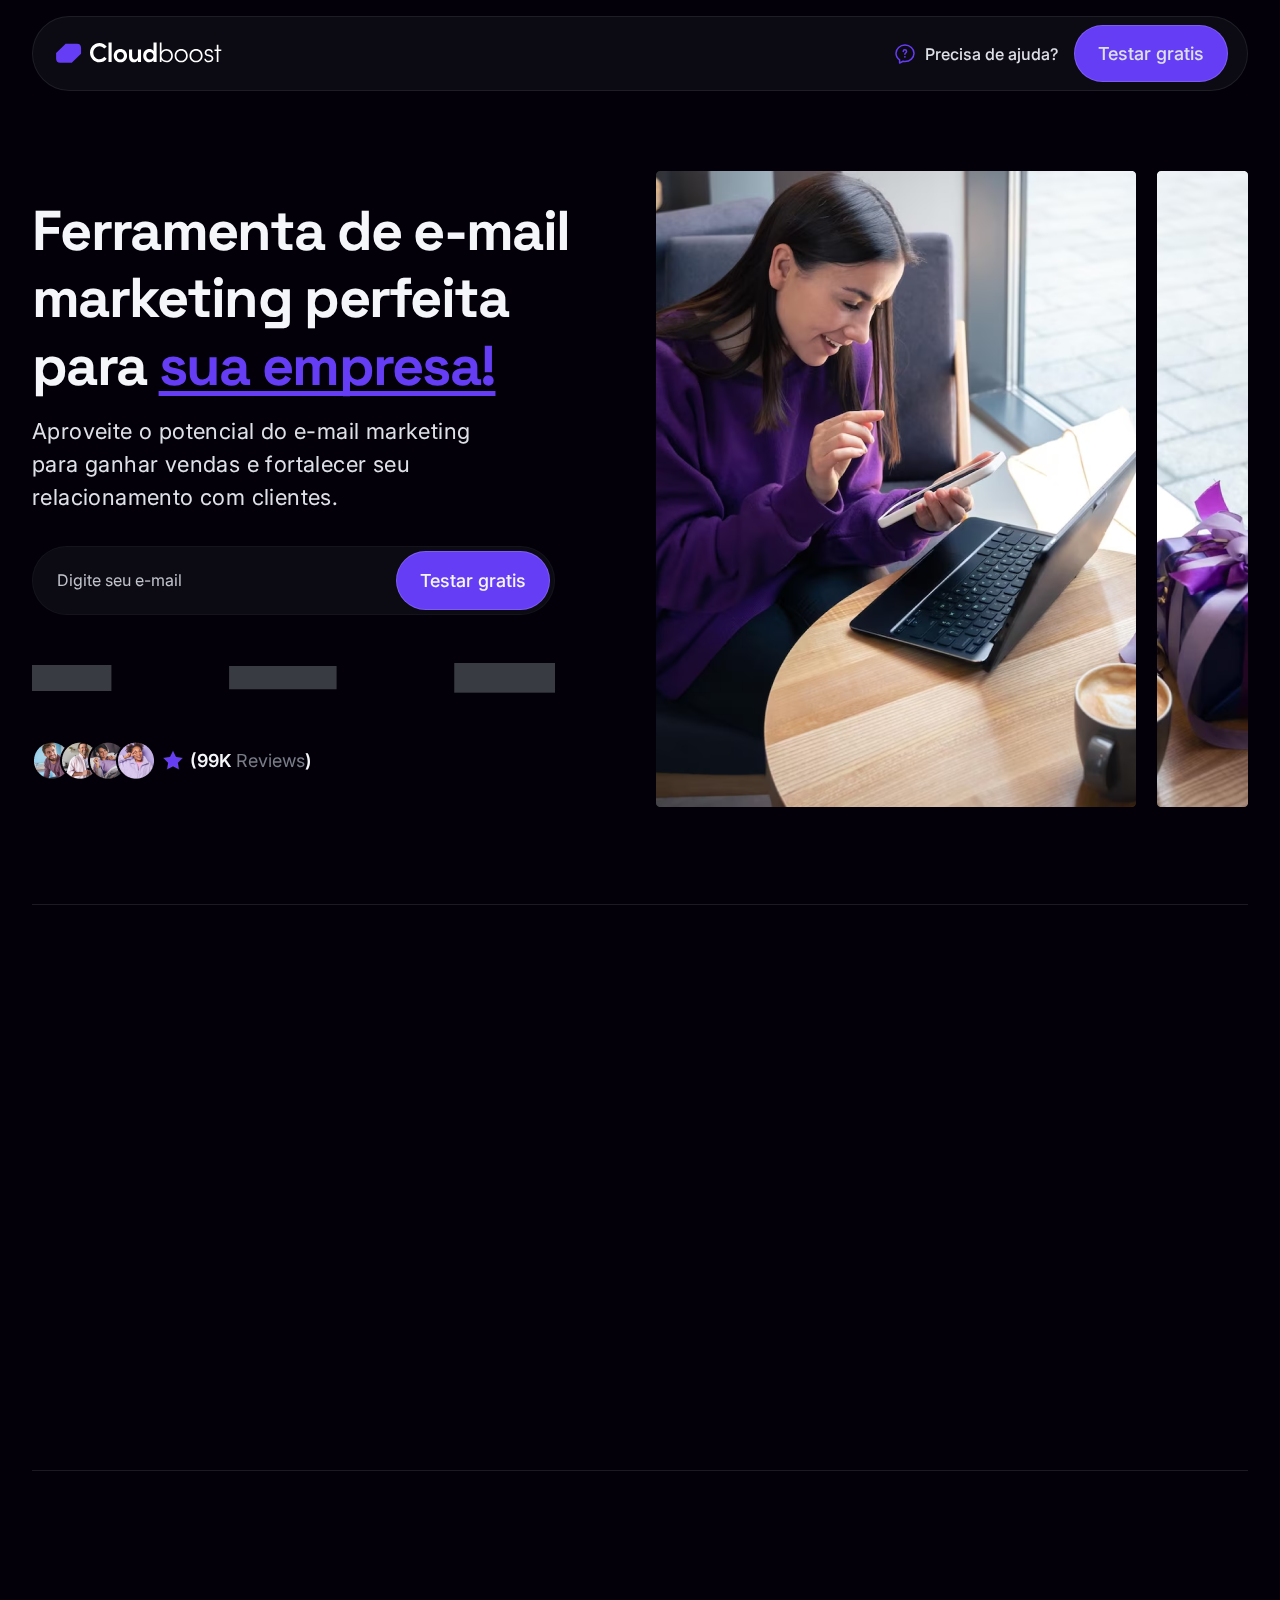
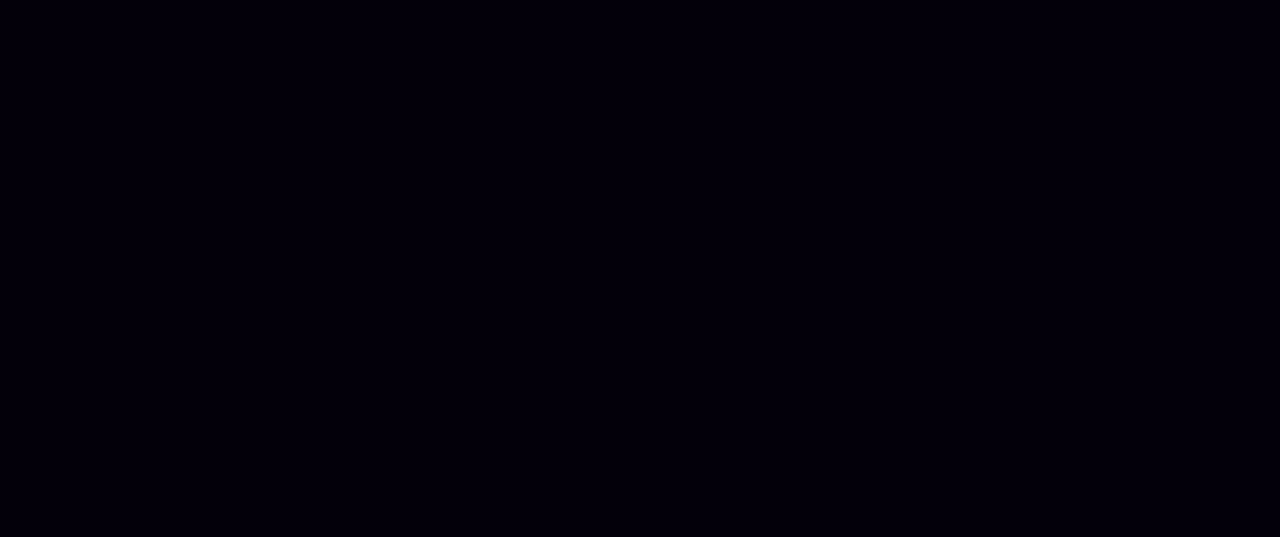
<file: Codeboost/Cloudboost/index.html>
<!DOCTYPE html>
<html lang="pt-br">
<head>
    <link rel="preconnect" href="https://fonts.googleapis.com">
    <link rel="preconnect" href="https://fonts.gstatic.com" crossorigin>
    <link href="https://fonts.googleapis.com/css2?family=Space+Grotesk:wght@300..700&display=swap" rel="stylesheet">
    <link rel="preconnect" href="https://fonts.googleapis.com">
    <link rel="preconnect" href="https://fonts.gstatic.com" crossorigin>
    <link href="https://fonts.googleapis.com/css2?family=Inter:ital,opsz,wght@0,14..32,100..900;1,14..32,100..900&display=swap" rel="stylesheet">
    <meta charset="UTF-8">
    <meta name="viewport" content="width=device-width, initial-scale=1.0">
    <title>Cloudboost</title>
    <link rel="stylesheet" href="css/main.min.css">
    <link href="https://unpkg.com/aos@2.3.1/dist/aos.css" rel="stylesheet">
</head>
<body>
    <header data-aos="fade-down" data-aos-duration="300">
        <div class="container">
            <a href="./" id="logo">
                <img src="img/logo.svg" alt="Ir para a página inicial">
            </a>
            <div class="right">
                <div class="help">
                    <a href="#">
                        <img src="img/icon-help.svg" alt="ícone de ajuda">
                    </a>
                    <a href="#">
                    <p>Precisa de ajuda?</p>
                    </a>
                </div>
                <button class="testar">
                    <a href="#" >
                        Testar gratis
                    </a>
                </button>
            </div>
            <button id="bt-menu" onclick="abrirMenu()">
                <img src="img/menu-icon.svg" alt="abrir menu">
            </button>
        </div>
    </header>

    <menu>
        <div class="container">
            <img src="img/menu-icon.svg" alt="fechar menu" id="bt-Fmenu" onclick="fecharMenu()">
            <ul>
                <li class="li">
                    <a href="#">Precisa de ajuda?</a>
                </li>
                <li class="li">
                    <a href="#">Testar gratis</a>
                </li>
            </ul>
        </div>
    </menu>

    <section class="hero">
        <div class="container">
            <div class="left" data-aos="fade-right">
                <div class="text">
                    <h1>
                        Ferramenta de e-mail marketing perfeita para <span>sua empresa!</span>
                    </h1>
                    <p>Aproveite o potencial do e-mail marketing para ganhar vendas e fortalecer seu relacionamento com clientes.</p>
                </div>
                <form action="#" method="post" name="form-email">
                    <input type="email" placeholder="Digite seu e-mail" maxlength="34">
                    <button type="submit">
                        Testar gratis
                    </button>
                </form>
                <ul>
                    <li>
                        <a href="#">
                            <img src="img/icon-google.svg" alt="ir para o google do cloudboost">
                        </a>
                    </li>
                    <li>
                        <a href="#">
                            <img src="img/icon-facebook.svg" alt="ir para o facebook do cloudboost">
                        </a>
                    </li>
                    <li>
                        <a href="#">
                            <img src="img/icon-instagram.svg" alt="ir para o instagram do cloudboost">
                        </a>
                    </li>
                </ul>
                <div class="users">
                    <img src="img/user.png" alt="ícones de usuários">
                    <img src="img/icon-star.svg" alt="ícone de estrela">
                    <p>
                        (99K <span>Reviews</span>)
                    </p>
                </div> 
            </div>
            <div class="hero-img" data-aos="fade-left">
                <img src="img/main-img.png" alt="mulher usando os produtos da cloudboost no celular" id="ilus-hero">
                <img src="img/main-img-mobile.png" alt="mulher usando os produtos da cloudboost no celular" id="ilus-mob">
            </div>
        </div>
    </section>
    <hr>
    <section class="recursos">
        <div class="container">
            <div class="text" data-aos="flip-up">
                <h3>
                    Conheça os recursos da ferramenta de e-mail marketing CloudBoost
                </h3>
                <p>
                    Mais de 5.000 empresas que utilizam ✌️
                </p>
            </div>
            <div class="cardbox">
                <div class="card" data-aos="flip-left" data-aos-duration="500">
                    <div class="img">
                        <img src="img/icon-1.svg" alt="">
                    </div>
                    <h6>
                        Alcance mais
                    </h6>
                    <p>
                        Aumente o tráfego do seu site e suas vendas utilizando o e-mail marketing.
                    </p>
                </div>
                <div class="card" data-aos="flip-left" data-aos-duration="1000">
                    <div class="img">
                        <img src="img/icon-2.svg" alt="">
                    </div>
                    <h6>
                        Gaste menos
                    </h6>
                    <p>
                        Com a ferramenta você faz envios em massa, gastando menos de R$ 0,01 por mensagem!.
                    </p>
                </div>
                <div class="card" data-aos="flip-left"  data-aos-duration="1500">
                    <div class="img">
                        <img src="img/icon-3.svg" alt="">
                    </div>
                    <h6>
                        Autonomia e resultado
                    </h6>
                    <p>
                        Crie listas de contatos, campanhas e ainda analise o resultado de cada envio.
                    </p>
                </div>
                <div class="card" data-aos="flip-left" data-aos-duration="2000">
                    <div class="img">
                        <img src="img/icon-escudo.png" alt="">
                    </div>
                    <h6>
                        Templates Boost
                    </h6>
                    <p>
                        Modelos prontos para cada tipo de e-mail: newsletter, lançamento, campanha de vendas e outros.
                    </p>
                </div>
            </div>
        </div>
    </section>
    <hr>
    <section class="foot">
        <div class="container" data-aos="zoom-in">
            <h1>
                Alavanque com a Ferramenta de E-mail Marketing Perfeita!
            </h1>
            <p>
                Aumente as conversões, nutra relacionamentos e alcance o sucesso. Experimente agora mesmo!
            </p>
            <button>
                Testar grátis
            </button>
        </div>
    </section>
    <script src="https://unpkg.com/aos@2.3.1/dist/aos.js"></script>
    <script>
        // Função para inicializar ou desativar o AOS com base no tamanho da tela
        function toggleAOS() {
            if (window.innerWidth <= 768) {
                // Desativa o AOS para telas pequenas
                AOS.init({ disable: true });
            } else {
                // Inicializa o AOS normalmente para telas maiores
                AOS.init({ duration: 1000 });
            }
        }

        // Chama a função ao carregar a página
        document.addEventListener('DOMContentLoaded', () => {
        toggleAOS(); // Executa a lógica no carregamento da página
        });

        // Atualiza o comportamento ao redimensionar a janela
        window.addEventListener('resize', toggleAOS);
    </script>
    <script src="script/menu.js"></script>
</body>
</html>
</file>
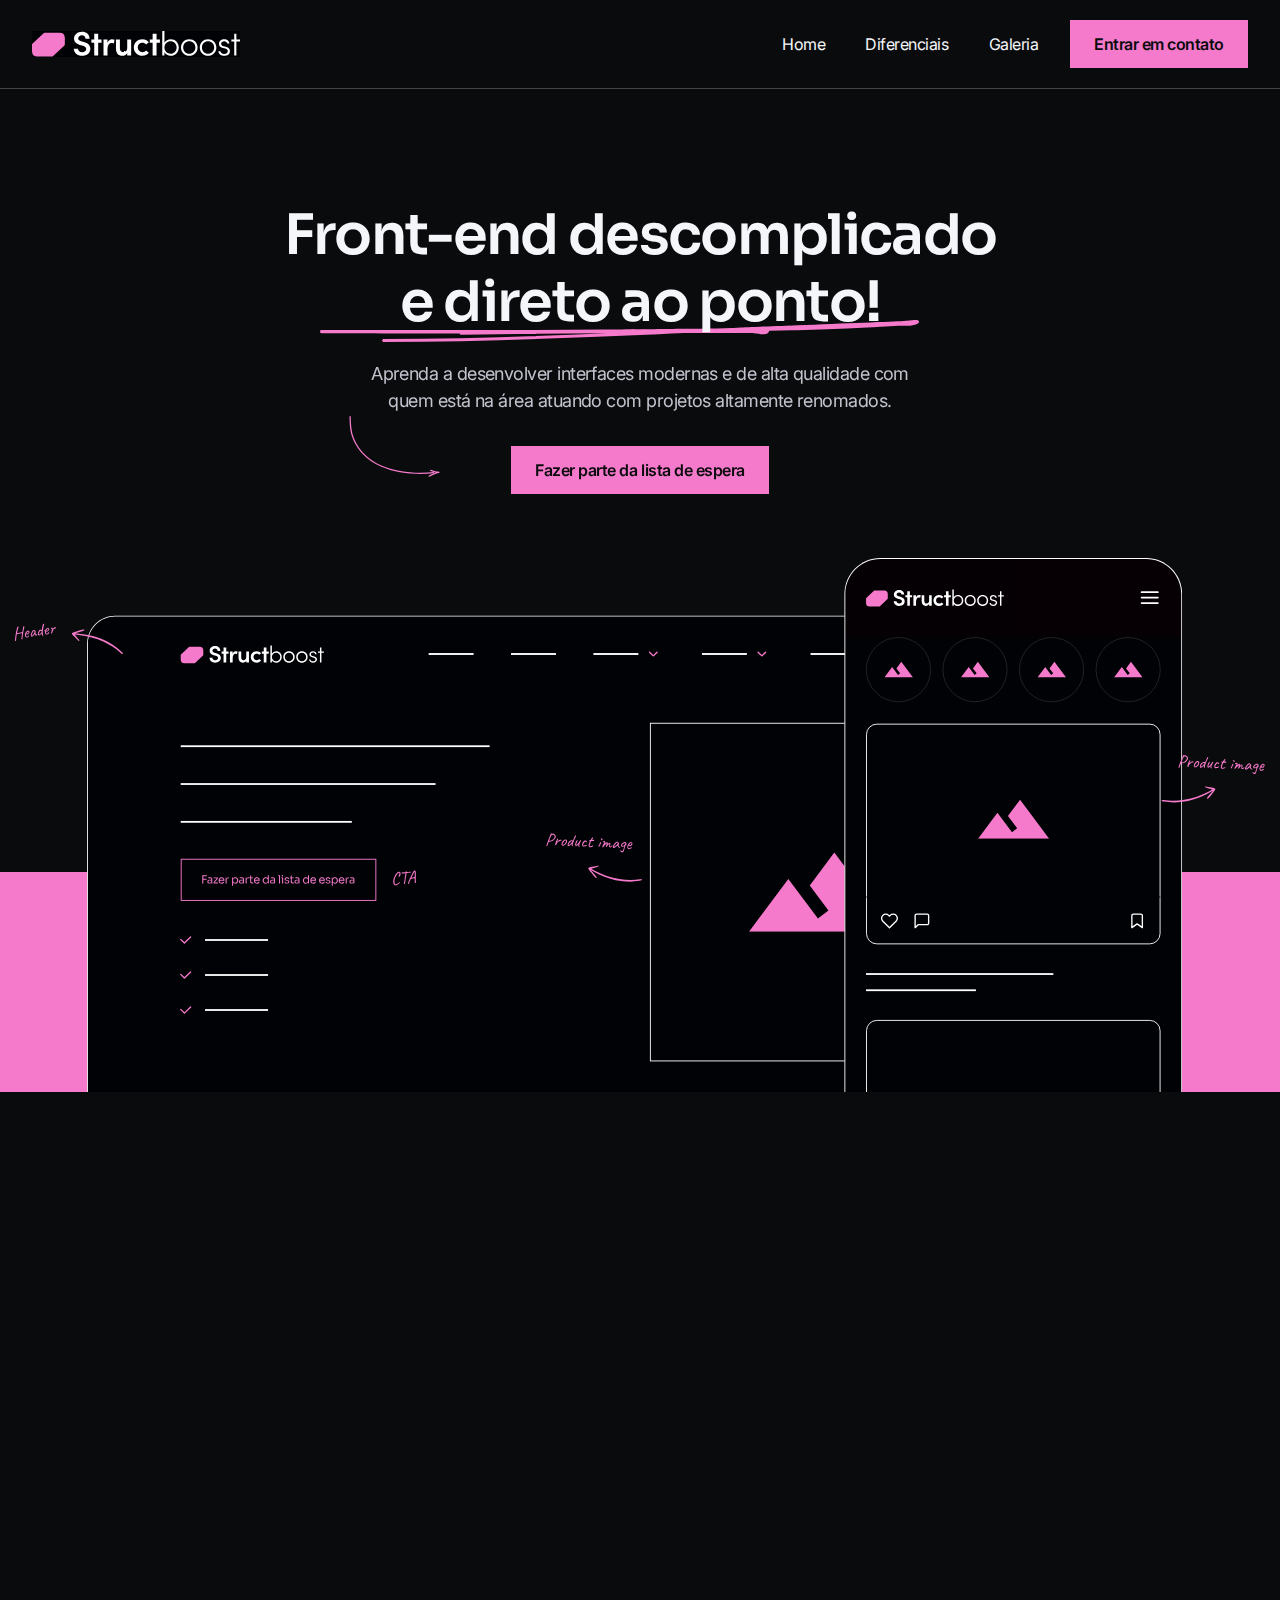
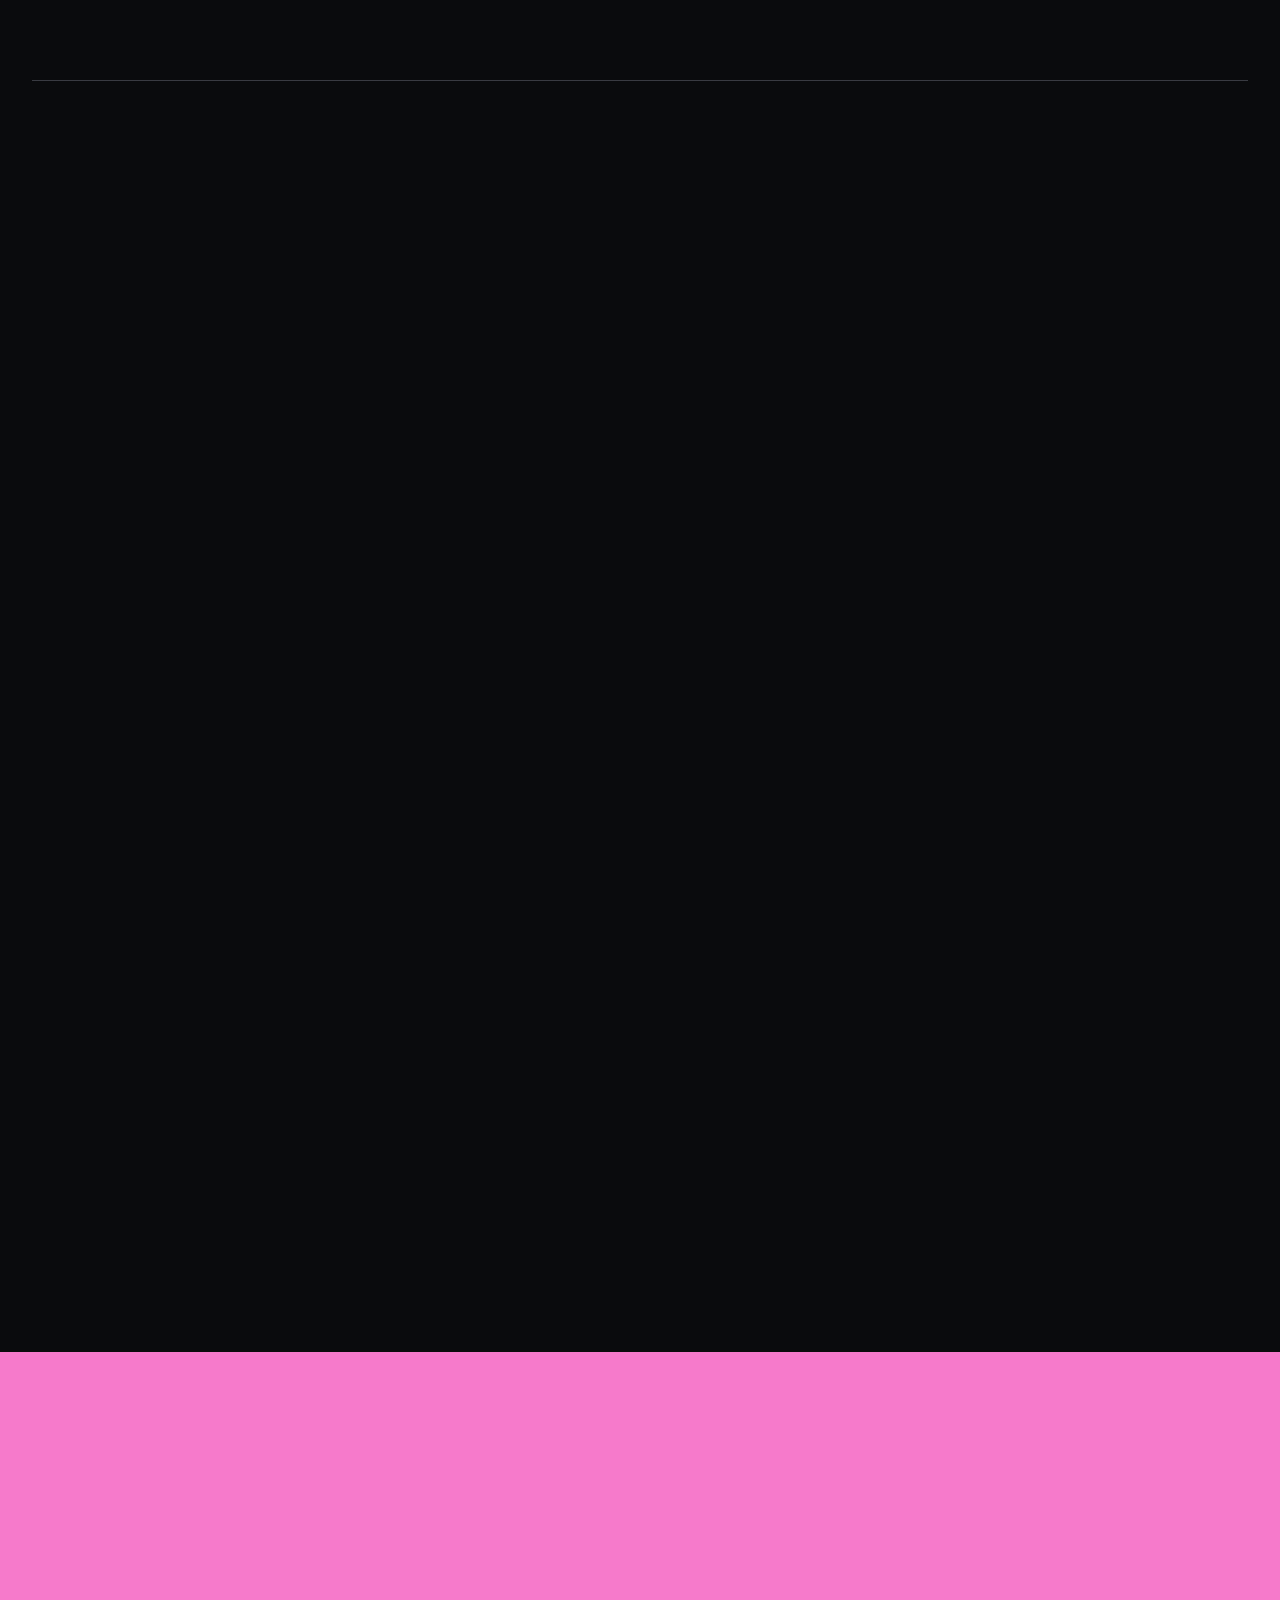
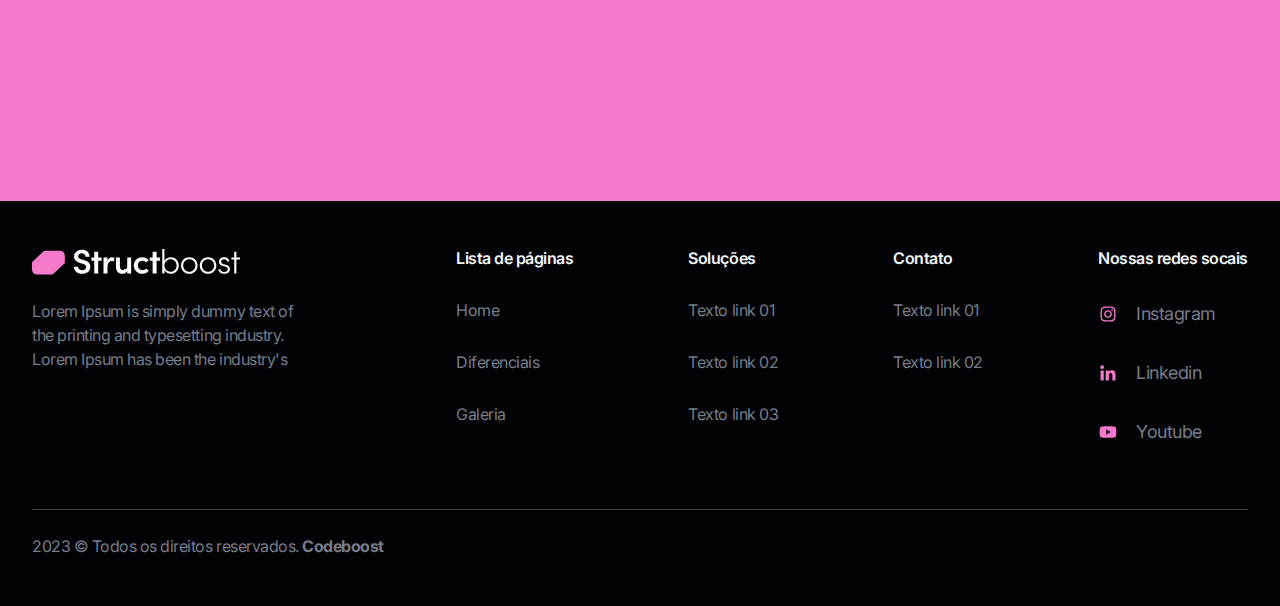
<file: Codeboost/Structboost/index.html>
<!DOCTYPE html>
<html lang="pt-br">
<head>
    <link rel="preconnect" href="https://fonts.googleapis.com">
    <link rel="preconnect" href="https://fonts.gstatic.com" crossorigin>
    <link href="https://fonts.googleapis.com/css2?family=Inter:ital,opsz,wght@0,14..32,100..900;1,14..32,100..900&family=Sora:wght@100..800&display=swap" rel="stylesheet">
    <meta charset="UTF-8">
    <meta name="viewport" content="width=device-width, initial-scale=1.0">
    <link href="https://unpkg.com/aos@2.3.1/dist/aos.css" rel="stylesheet">

    <link rel="stylesheet" href="css/grid.css">
    <link rel="stylesheet" href="css/main.css">
    <link rel="stylesheet" href="css/componentes.css">
    <link rel="stylesheet" href="css/typograph.css">
    <link rel="stylesheet" href="css/variables.css">
    <link rel="stylesheet" href="css/reset.css">
    <link rel="stylesheet" href="css/mquery.css">
    <title>Structboost</title>
</head>
<body>
    <header>
        <div class="container">
            <a href="./">
                <img src="img/logo.svg" alt="logo da Structboost">
            </a>
            <nav>
                <ul>
                    <li><a href="#">Home</a></li>
                    <li><a href="#">Diferenciais</a></li>
                    <li><a href="#">Galeria</a></li>
                </ul>
                <button class="btn-primary">
                    Entrar em contato
                </button>
            </nav>
            <div class="menu-bt" onclick="menuSwitch()">
                <img src="img/menu.svg" alt="simbolo de menu">
            </div>
        </div>
    </header>
    <menu>
        <a href="#">Home</a>
        <a href="#">Diferenciais</a>
        <a href="#">Galeria</a>
        <button>
            Entrar em contato
        </button>
    </menu>
    <section class="s-hero">
        <div class="container">
            <div class="text" data-aos="fade-right">
                <h1>
                    Front-end descomplicado e direto ao ponto!
                </h1>
                <p>
                    Aprenda a desenvolver interfaces modernas e de alta qualidade com quem está na área atuando com projetos altamente renomados.
                </p>
                <img src="img/arrow.svg" class="arrow" alt="">
                <button class="btn-primary" style="position: relative;">
                    Fazer parte da lista de espera
                </button>
                
            </div>
        </div>
        <img src="img/ilustra-hero.svg" class="ilushero" alt="ilustração projeto codeboost" data-aos="fade-up"  data-aos-delay="300">
        <img src="img/ilust-mobile.svg" alt="ilustração projeto codeboost" class="ilusmob">
    </section>
    <section class="rd">
        <div class="container">
            <h3 data-aos="fade-right">
                Transformando Ideias em Realidade Digital!
            </h3>

            <ul>
                <li>
                    <div class="item-digital" data-aos="fade-right">
                        <div class="icon">
                            <img src="img/impacto.svg" alt="">
                        </div>
                        <div class="info">
                            <h6>
                                Impacto Visual Imbatível
                            </h6>
                            <p>
                                Domine a arte de criar interfaces  envolventes que conquistam corações e mentes dos usuários.
                            </p>
                        </div>
                    </div>
                </li>
                <li>
                    <div class="item-digital" data-aos="fade-up">
                        <div class="icon">
                            <img src="img/nav.svg" alt="">
                        </div>
                        <div class="info">
                            <h6>
                                Navegabilidade sem Limites
                            </h6>
                            <p>
                                Construa a base sólida para uma <br>experiência de usuário fluida e intuitiva, garantindo a satisfação do público.
                            </p>
                        </div>
                    </div>
                </li>
                <li>
                    <div class="item-digital" data-aos="fade-left">
                        <div class="icon">
                            <img src="img/performance.svg" alt="" style="align-self: flex-end;">
                        </div>
                        <div class="info">
                            <h6>
                                Performance Acelerada
                            </h6>
                            <p>
                                O Front End é a chave para otimizar o desempenho do seu site, cativando <br> visitantes com velocidade e eficiência.
                            </p>
                        </div>
                    </div>
                </li>
            </ul>
        </div>
    </section>
    <section class="arte">
        <div class="container">
            <div class="title-text">
                <div class="left" data-aos="fade-right">
                    <h3>
                        Domine a Arte da Front-end
                    </h3>
                    <p>
                        Prepare-se para criar interfaces incríveis e funcionais para a web com este curso completo de front-end.
                    </p>
                </div>
                <p data-aos="fade-left">
                    Junte-se a nós neste curso de front-end e embarque em uma jornada emocionante para se tornar um desenvolvedor web altamente qualificado.
                </p>
            </div>
            <div class="grid">
                <div class="card-post" data-aos="flip-right">
                    <p class="tag">
                        Fundamentos
                    </p>
                    <div class="img">
                        <img src="img/mountain.svg" alt="">
                    </div>
                    <h6>
                        HTML5 e Semântica
                    </h6>
                    <p>
                        Aprenda a usar a mais recente versão do HTML e crie páginas web bem estruturadas e otimizadas para os mecanismos de busca.
                    </p>
                </div>
                <div class="card-post" data-aos="flip-left">
                    <p class="tag">
                        Estilizando
                    </p>
                    <div class="img">
                        <img src="img/mountain.svg" alt="">
                    </div>
                    <h6>
                        CSS3 e Estilização Avançada
                    </h6>
                    <p>
                        Explore os recursos avançados do CSS3 para criar layouts responsivos, animações incríveis e designs atrativos.
                    </p>
                </div>
                <div class="card-post" data-aos="flip-right">
                    <p class="tag">
                        Potencializando
                    </p>
                    <div class="img">
                        <img src="img/mountain.svg" alt="">
                    </div>
                    <h6>
                        Javascript Moderno
                    </h6>
                    <p>
                        Aprenda a programar com Javascript moderno e torne suas páginas interativas e dinâmicas, proporcionando uma experiência única .
                    </p>
                </div>
                <div class="card-post" data-aos="flip-down">
                    <p class="tag">
                        Aplicações
                    </p>
                    <div class="img">
                        <img src="img/mountain.svg" alt="">
                    </div>
                    <h6>
                        Frameworks Front-end
                    </h6>
                    <p>
                        Descubra como utilizar frameworks populares como React, Angular e Vue.js para criar aplicações web completas e eficientes.
                    </p>
                </div>
                <div class="card-post" data-aos="flip-left">
                    <p class="tag">
                        Designs
                    </p>
                    <div class="img">
                        <img src="img/mountain.svg" alt="">
                    </div>
                    <h6>
                        Design Responsivo
                    </h6>
                    <p>
                        Aprenda a criar designs responsivos e mobile-first que se adaptam perfeitamente a diferentes tamanhos de tela.
                    </p>
                </div>
            </div>
        </div>      
    </section>
    <section class="cta">
        <div class="text" data-aos="zoom-in">
            <h2>
                Front-end descomplicado e direto ao ponto!
            </h2>
            <p>
                Aprenda a desenvolver interfaces modernas e de alta qualidade com quem está na área atuando com projetos altamente renomados.
            </p>
            <button class="btn-primary white">
                Fazer parte da lista de espera
            </button>
        </div>
    </section>
    <footer>
        <div class="container">
            <main>
                <div class="left">
                    <a href="#">
                        <img src="img/logo.svg" alt="logo da Structboost">
                    </a>
                    <p>
                        Lorem Ipsum is simply dummy text of the printing and typesetting industry. Lorem Ipsum has been the industry's
                    </p>
                </div>
                <nav>
                    <div class="pag">
                        <p class="title">
                            Lista de páginas
                        </p>
                        <a href="#">Home</a>
                        <a href="#">Diferenciais</a>
                        <a href="#">Galeria</a>
                    </div>
                    <div class="sol">
                        <p class="title">
                            Soluções
                        </p>
                        <a href="#">Texto link 01</a>
                        <a href="#">Texto link 02</a>
                        <a href="#">Texto link 03</a>
                    </div>
                    <div class="con">
                        <p class="title">
                            Contato
                        </p>
                        <a href="#">
                            Texto link 01
                        </a>
                        <a href="#">Texto link 02</a>
                    </div>
                    <div class="redes">
                        <p class="title">
                            Nossas redes socais
                        </p>
                        <a href="#" class="social">
                            <img src="img/instagram.svg" alt="logo do instagram">
                            <p>
                                Instagram
                            </p>
                        </a>
                        <a href="#" class="social">
                            <img src="img/LinkedIn.svg" alt="logo do linkedin">
                            <p>
                                Linkedin
                            </p>
                        </a>
                        <a href="#" class="social">
                            <img src="img/youtube.svg" alt="logo do youtube">
                            <p>Youtube</p>
                        </a>
                    </div>
                </nav>
            </main>
            <p class="trade" style="margin-top: 2.4rem;">
                2023 © Todos os direitos reservados. <strong>Codeboost</strong>
            </p>
        </div>
    </footer>
    <script src="https://unpkg.com/aos@2.3.1/dist/aos.js"></script>
    <script src="script.js"></script>
    <script>
        AOS.init({
            duration: 1000,
            disable: window.innerWidth < 768 // Desabilita animações em telas menores que 768px
        });
    </script>
</body>
</html>
</file>
<file: Codeboost/Structboost/css/grid.css>
.container {
    width: 100%;
    max-width: 124.6rem;
    margin: 0 auto;
    padding: 0 1.5rem;
}
</file>
<file: Codeboost/Structboost/css/main.css>
header {
    display: flex;
    align-items: center;
    border-bottom: 1px solid #ffffff3d;
    padding: 2rem 0;
}
header .container {
    display: flex;
    justify-content: space-between;
    align-items: center;
}
header nav {
    display: flex;
    align-items: center;
    gap: 32px;
}
header nav > ul {
    display: flex;
    align-items: center;
    gap: 40px;
}
header nav > ul > li > a {
    color: var(--gray-100);
    font-size: 1.6rem;
    letter-spacing: -0.48px;
    transition: opacity 0.3 ease;
    flex-shrink: 1;
}
header nav > ul > li > a:hover {
    opacity: 0.5;
}
.menu-bt {
    display: none;
}
menu {
    display: none;
}
.s-hero {
    padding-top: 11.3rem;

    position: relative;
    width: 100%;
    display: flex;
    flex-direction: column;
    align-items: center;
}
.s-hero .text {
    position: relative;
    max-width: 71.9rem;
    text-align: center;
    margin: 0 auto;
    margin-bottom: 6.4rem;
}
.s-hero h1 {
    font-weight: 600;
    letter-spacing: -1.68px;
}
.s-hero h1::after {
    content: '';
    background: url('../img/line-title.svg') left center no-repeat;
    width: 100%;
    max-width: 599px;
    height: 22px;
    position: absolute;
    left: 3.9rem;
    top: 118px;
    z-index: -1;
    animation: drawLine 1s .3s ease-in forwards;
}
@keyframes drawLine {
    from {
        width: 0;
    }
    to {
        width: 100%;
    }
}
.s-hero .text p {
    max-width: 55.6rem;
    color: var(--gray-300);
    letter-spacing: -0.54px;
    margin: 2.4rem auto 3.2rem auto;
}
.s-hero .text .arrow {
    position: absolute;
    width: 117px;
    height: 60.818px;
    left: 55px;
    bottom: 17.18px;
    animation: pointing 2s ease-in infinite;
}
@keyframes pointing {
    0% {
        transform: translateX(0);
    }
    50% {
        transform: translateX(15px);
    }
    100% {
        transform: translateX(0);
    }
}
.s-hero .ilushero {
    max-width: 100%;
    padding: 0 1.5rem;
    overflow: hidden;
}
.ilusmob {
    display: none;
}
.s-hero::after {
    content: '';
    width: 100%;
    height: 220px;
    background-color: var(--pink-10);
    position: absolute;
    z-index: -1;
    bottom: 0px;
    left: 0;
}

section.rd {
    padding-top: 128px;
}
.rd h3 {
    max-width: 535px;
    margin: 0 auto;
    text-align: center;
    font-weight: 600;
    letter-spacing: -1.2px;
    margin-bottom: 6.4rem;
}
.rd ul {
    display: flex;
    justify-content: space-between;
    padding-bottom: 12.8rem;
    gap: 38px;
    border-bottom: 1px solid var(--gray-800);
}

section.arte {
    padding: 12.8rem 0;
}
.arte .title-text {
    display: flex;
    justify-content: space-between;
    align-items: center;
    gap: 30px;
    margin-bottom: 6.4rem;
}
.arte .left h3 {
    font-weight: 600;
    line-height: 120%;
    letter-spacing: -1.2px;
    margin-bottom: 1.6rem;
}
.arte .title-text p {
    color: var(--color-gray-600, #787C87);
    letter-spacing: -0.54px;
    max-width: 43rem;
}
.arte .grid {
    display: grid;
    grid-template-columns: repeat(3, 1fr);
    gap: 3.2rem;
    margin-top: 6.4rem;
}
.grid .card-post:first-child {
     grid-column: span 2;
}

section.cta {
    background-color: var(--pink-10);
    padding: 8.9rem 0;
}
.cta .text {
    margin: 0 auto;
    max-width: 68.7rem;
    text-align: center;
}
.cta .text h2 {
    max-width: 63.6rem;
    text-align: center;
    margin: 0 auto;
    font-weight: 600;
    letter-spacing: -1.44px;
    margin-bottom: 1.6rem;
}
.cta .text p {
    text-align: center;
    font-size: 22px;
    letter-spacing: -0.66px;
    margin: 0 auto;
    margin-bottom: 2.4rem;
}
.cta .text button {
    font-family: Sora;
    font-size: 18px;
    letter-spacing: -0.54px;
}

footer {
    padding: 4.8rem 0;
    background: linear-gradient(89deg, #000205 -10.97%, #000205 116.69%);
}
footer main {
    display: flex;
    justify-content: space-between;

    align-items: flex-start;
    padding-bottom: 6.4rem;
    border-bottom: 1px solid #ffffff3d;
}
footer main .left {
    width: 27.9rem;
    display: flex;
    flex-direction: column;
    align-items: flex-start;
    gap: 24px;
    margin-right: 50px;
}
footer .left p {
    color: var(--gray-600);
    font-size: 16px;
    letter-spacing: -0.48px;
}
footer nav {
    width: 79.2rem;
    display: flex;
    justify-content: space-between;
   
}
footer nav div {
    display: flex;
    flex-flow: column nowrap;
    gap: 3.2rem;
}
footer nav div p.title {
    font-size: 16px;
    font-weight: 600;
    line-height: 120%;
    letter-spacing: -0.48px;
}
footer nav div a, .trade {
    color: var(--gray-600);
    font-size: 1.6rem;
    letter-spacing: -0.48px;
    transition: color .3s ease;
}
footer nav div a:hover {
    color: var(--gray-100);
}
footer a.social {
    display: flex;
    width: auto;
    align-items: center;
    gap: 1.8rem;
    letter-spacing: -0.48px;
}
footer a.social img {
    width: 20px;
    height: 20px;
}
</file>
<file: Codeboost/Structboost/css/componentes.css>
.btn-primary {
    background-color: var(--pink-10);
    color: var(--gray-900);
    font-size: 1.6rem;
    font-weight: 600;
    line-height: 100%;
    letter-spacing: -0.48px;
    padding: 1.6rem 2.4rem;
    transition: background-color 0.3s ease;
}
.btn-primary:hover {
    background-color: var(--pink-20);
}
.btn-primary.lg {
    font-size: 1.8rem;
    padding: 2.3rem 2.4rem;
}
.btn-primary.white {
    background-color: white;
    color: var(--gray-900);
}
.btn-primary.white:hover {
    background-color: var(--gray-900);
    color: #fff;
}
.item-digital {
    max-width: 33.5rem;
}
.item-digital .icon {
    width: 4rem;
    height: 4rem;
    display: flex;
    justify-content: center;
    align-content: center;
    margin-bottom: 1.6rem;
}
.item-digital .info h6 {
    margin-bottom: 0.8rem;
}
.item-digital .info p {
    color: var(--gray-600);
}

.card-post {
    border: 2px solid rgba(255, 255, 255, 0.08);
    background-color: rgba(255, 255, 255, 0.02);
    padding: 2.4rem;
    padding-top: 3.2rem;
}
.card-post .tag {
    display: inline-block;
    border-radius: 100px;
    background: rgba(255, 255, 255, 0.10);
    padding: 0.8rem 2.2rem;

    color: var(--color-gray-100);
    font-family: 'Sora', sans-serif; 
    font-size: 1.4rem;
    font-weight: 600;
    line-height: 100%; /* 14px */
    letter-spacing: 0.126rem;
    text-transform: uppercase;
    margin-bottom: 4.5rem;
}
.card-post .img {
    width: 161px;
    height: 88px;
    margin: 0 auto;
    margin-bottom: 6.4rem;
}
.card-post .texto {
    width: 100%;
    max-width: 50.8rem;
}
.card-post h6 {
    font-size: 18px;
    line-height: 120%;
    letter-spacing: -0.54px;
    margin-bottom: 0.8rem;
}
.card-post p {
    font-size: 1.6rem;
    color: var(--gray-600);
    max-width: 50.3rem;
}
</file>
<file: Codeboost/Structboost/css/typograph.css>
h1, h2, h3, h4, h5, h6 {
    font-family: Sora;
    font-style: normal;
    font-weight: 700;
    line-height: 120%; /* 76.8px */
}
h5, h6 {
    font-weight: 600;
}
h1 {
    font-size: 5.6rem;
}
h2 {
    font-size: 4.8rem;
}
h3 {
    font-size: 4.0rem;
}
h4 {
    font-size: 2.8rem;
}
h5 {
    font-size: 2.4rem;
}
h6 {
    font-size: 2.2rem;
}
p {
    font-size: 1.8rem;
    line-height: 150%;
}
</file>
<file: Codeboost/Structboost/css/variables.css>
:root {
    --pink-10 : #F67ACB;
    --pink-20 : #CF62A9;
    --pink-30 : #9D457F;
    --gray-900: #0A0B0D;
    --gray-800: #393B42;
    --gray-700: #5C5F69;
    --gray-600: #787C87;
    --gray-500: #979BA6;
    --gray-400: #ABAFBA;
    --gray-300: #C0C3CC;
    --gray-200: #DFE1E8;
    --gray-100: #F5F6FA;
}
</file>
<file: Codeboost/Structboost/css/mquery.css>
@media screen and (max-width: 1200px) {
    .rd {
        padding-top: 6.8rem;
    }
    .rd ul {
        gap: 3.2rem;
    }
    .rd .info h6 {
        font-size: 2rem;
    }
    .rd .info p {
        font-size: 1.6rem;
    }
    .rd ul {
        padding-bottom: 6.8rem;
    }
}

@media screen and (max-width: 992px) {
    
    .s-hero .text h1 {
        max-width: 480px;
        margin: auto;
    }
    .s-hero .text h1::after {
        top: 185px;
        background-size: 100%;
        width: calc(100% - 160px);
        left: 80px;
    }
    .s-hero::after {
        height: 15rem;
    }
    .s-hero .text p {
        max-width: 43.6rem;
    }
    .s-hero .text .arrow {
        left: 70px;
        width: 90px;
    }

    .rd ul {
        flex-flow: column wrap;
        align-items: center;
    }
    .rd .item-digital {
        text-align: center;
    }
    .rd .icon {
        margin: 0 auto 1.6rem;
    }
    .rd .info p br {
        display: none;
    }

    section.arte {
        padding: 80px 0;
    }
    .arte .title-text {
        flex-flow: column wrap;
        align-items: center;
        justify-content: center;
    }
    .arte .title-text > p {
        display: none;
    }
    .arte .left {
        width: 380px;
        text-align: center;
    }
    .arte .left h3 {
        font-size: 28px;
    }
    .arte .left p {
        font-size: 16px;
        
    }
    
    .grid .card-post {
        padding: 16px;
    }
    .grid .card-post .tag {
        padding: 7px 19.25px;
    }
    .grid .card-post .img {
        width: 116.015px;
        height: 63.412px;
    }
    .grid .card-post h6 {
        margin-bottom: 0.7rem;
    }
    .grid .card-post p {
        font-size: 14px;
        letter-spacing: -0.42px;
    }

    section.cta {
        padding: 8.8rem 25px;   
    }
    .cta .text h2 {
        font-size: 40px;
        letter-spacing: -1.2px;
    }
    .cta .text p {
        max-width: 430px;
        font-size: 18px;
        letter-spacing: -0.54px;
    }

    footer main {
        flex-flow: column wrap;
    }
    footer main .left {
        width: 100%;
        flex-direction: column;
        justify-content: space-between;
        align-items: center;
        margin: 0;
    }
    footer nav {
        margin-top: 4.8rem;
        width: 100%;
    }
}
@media screen and (max-width: 768px) {
    .s-hero h1::after {
        animation: none;
    }
    body {
        overflow-x: hidden;
    }
    header a img {
        width: 160px;
    }
    header nav {
        display: none;
    }
    header .menu-bt {
        display: block;
        width: 24px;
        height: 24px;
    }
    .menu-bt {
        transition: all 1s ease;
    }
    menu {
        height: 0;
        overflow: hidden;

        background-color: var(--pink-10);
        width: 100%;
        display: flex;
        justify-content: space-around;
        align-items: center;
        transition: height .3s ease;
    }
    menu a{
        flex: auto;
        color: white;
        font-size: 1.3rem;
        letter-spacing: -0.48px;
        text-align: center;
        padding: 10px 0;
        transition: all .3s ease;
    }
    menu a:hover, menu button:hover {
        background-color: var(--pink-30);
        color: var(--gray-100);
   
    }
    menu button {
        flex: auto;
        background-color: var(--pink-20);
        color: var(--gray-900);
        padding: 10px 0;
        font-size: 1.3rem;
        font-weight: 600;
        letter-spacing: -0.48px;
        transition: all .3s ease;
    }
    .s-hero {
        padding-top: 88px;
    }
    .s-hero::after {
        height: 10rem;
    }
    s-hero .text h1 {
        max-width: 490px;
        margin: 0 auto;
    }
    .s-hero .text h1::after {
        left: 5%;
        width: 90%;
    }
    .s-hero .text .arrow {
        left: 27px;
    }

    .arte .grid {
        grid-template-columns: 1fr;
    }
    .grid .card-post:first-child {
        grid-column: span 1;
    }
    footer {
        padding: 5.6rem 0;
    }
    footer main {
        padding-bottom: 4.8rem;
    }
    footer main .left {
        flex-direction: column;
        align-items: center;
        text-align: center;
        
    }
    footer main .left p {
        max-width: 100%;
    }
    footer nav {
        flex-flow: column wrap;
        justify-content: center;
        align-items: center;
        gap: 48px;
    }
    footer nav div {
        width: 120px;
        align-items: center;
    }
    footer nav div a {
        width: auto;
    }
    footer nav div:last-child {
        display: grid;
        grid-template-columns: repeat(3, auto);
        width: 100%;
        justify-content: space-between;
        align-self: flex-start;
        gap: 0;
        max-width: 500px;
        margin: 0 auto;
    }
    footer nav div:last-child p:first-child {
        text-align: center;
        margin-bottom: 24px;
    }
    footer nav div > p {
        grid-column: span 3;
        justify-content: space-between;
    }
    footer a.social {
        justify-content: space-between;
        color: var(--color-gray-600, #787C87);
    }
    footer a.social p {
        font-size: 16px;
        line-height: normal;
        letter-spacing: -0.48px;
    }
    footer .trade {
        font-size: 14px;
        text-align: center;
    }
} 
@media screen and (max-width: 560px) {
    .container {
        padding: 0 2.7rem
    }
    .s-hero .text .arrow {
        display: none;   
    }
    .s-hero .text h1 {
        font-size: 4rem;
        max-width: 440px;
    }
    .s-hero .text p {
        max-width: 324px;
        margin-top: 8px;
        font-size: 16px;
        margin-bottom: 24px;
        letter-spacing: -0.48px;
    }
    .s-hero .text h1::after {
        top: 127.9px;
        left: -20px;
        width: calc(100% + 40px);
    }
    
    .ilushero {
        display: none;
    }
    .ilusmob {
        display: block;
        width: 100%;
    }
    .s-hero::after {
        height: 220px;
    }

    .rd {
        padding-top: 8rem;
    }
    .rd h3 {
        font-size: 2.8rem;
    }
    .rd .info h6 {
        font-size: 22px;
        letter-spacing: -0.72px;
        
    }
    .rd .info p {
        font-size: 18px;
        max-width: 3900px;
        letter-spacing: -0.54px;
    }
    .rd ul {
        padding-bottom: 80px;
        border-bottom: unset;
        gap: 64px;
    }

    .arte .left {
        width: 280px;
        text-align: center;
    }
    .arte .left h3 {
        font-size: 28px;
    }

    .cta .text p {
        max-width: 320px;
    }
}
</file>
<file: Codeboost/Cloudboost/css/main.min.css>
*{margin:0;padding:0;box-sizing:border-box}html{font-size:62.5%;background:linear-gradient(122deg, #030009 -11.05%, #03000A 104.5%);font-family:"Inter",sans-serif;color:#f5f6fa;-webkit-font-smoothing:antialiased}img{max-width:100%;display:block}a{text-decoration:none;color:#dfe1e8;cursor:pointer}ul{list-style:none}button{all:unset;cursor:pointer;font-size:18px}input{all:unset}hr{max-width:1216px;height:1px;border:unset;background-color:rgba(255,255,255,.1);margin:auto}@media screen and (max-width: 1266px){hr{margin:0 25px}}.container{width:100%;max-width:1266px;padding:0 25px;margin:0 auto}h1,h2,h3,h4,h5,h6{font-family:"Space Grotesk";color:#f5f6fa;font-style:normal;font-weight:700;line-height:120%;letter-spacing:-1.68px}h1{font-size:5.6rem}h2{font-size:4.8rem}h3{font-size:4rem}h4{font-size:3.2rem}h5{font-size:2.8rem}h6{font-size:2.2rem}p{font-size:1.8rem;line-height:150%}.card{display:inline-flex;flex-direction:column;max-width:258px}.card .img{display:flex;justify-content:center;align-items:center;gap:0;width:48px;height:48px;border-radius:4px;border:1px solid rgba(255,255,255,.03);background:rgba(255,255,255,.03);margin-bottom:1.6rem}.card h6{font-size:1.8rem;margin-bottom:8px}.card p{color:#787c87;font-size:1.6rem}header{position:sticky;top:1px;z-index:10;margin:16px 25px 80px}@media(max-width: 992px){header{margin-bottom:72px}}header .container{max-width:1216px;display:flex;justify-content:space-between;align-items:center;gap:0;padding:8px 19px 8px 23.089px;background:rgba(255,255,255,.04);border-radius:100px;border:1px solid rgba(255,255,255,.08);-webkit-backdrop-filter:blur(3.5px);backdrop-filter:blur(3.5px)}header .container #logo{max-width:167px}header .container .right{display:flex;justify-content:flex-start;align-items:center;gap:16px}header .container .right .help{display:flex;justify-content:flex-start;align-items:center;gap:8px}header .container .right .help img{width:24px;height:24px}header .container .right .help p{color:#dfe1e8;font-size:16px;font-weight:500;line-height:150%;transition:color .3s ease}header .container .right .help p:hover{color:#653df5}header .container .right .testar{display:inline-block;background-color:#653df5;padding:14px 23px;border-radius:100px;border:1px solid rgba(255,255,255,.16);font-size:1.8rem;font-weight:500;line-height:150%;transition:background-color .3s ease}header .container .right .testar:hover{background-color:#4e32b5}header .container #bt-menu{display:none}@media(max-width: 992px){header .container{padding:19px 29px 20px 25px}header .container #logo{max-width:135px}header .container .right{display:none}header .container #bt-menu{display:inline;transition:transform .3s ease}}menu{background-color:#0d081a;padding:100px 0;width:0px;height:100vh;z-index:11;position:fixed;top:0;right:0;transition:width 1s}menu #bt-Fmenu{position:absolute;top:36px;right:55px;transition:transform .3s ease}menu ul li{min-width:-moz-max-content;min-width:max-content;font-size:18px;padding:5px;border-bottom:1px solid #cdc8c8}menu ul li a:hover{color:#abafba}menu ul li a:active{color:#4e32b5}section.hero .container{display:flex;justify-content:space-between;align-items:center;gap:24px;margin-bottom:97px}@media(max-width: 992px){section.hero .container{display:block}}@media(max-width: 992px){section.hero .container .left{display:flex;justify-content:flex-start;align-items:center;gap:0;flex-direction:column}}section.hero .container .left .text h1{max-width:600px;min-width:540px;margin-bottom:16px}section.hero .container .left .text h1 span{color:#653df5;text-decoration-line:underline;text-decoration-style:solid;-webkit-text-decoration-skip-ink:none;text-decoration-skip-ink:none;text-decoration-thickness:auto;text-underline-offset:auto;text-underline-position:from-font}section.hero .container .left .text p{max-width:491px;color:#dfe1e8;font-size:22px;letter-spacing:.4px;margin-bottom:32px}@media(max-width: 1200px){section.hero .container .left .text h1{font-size:45px;min-width:427px}section.hero .container .left .text p{font-size:20px}}@media(max-width: 992px){section.hero .container .left .text{display:flex;justify-content:flex-start;align-items:center;gap:0;flex-direction:column}section.hero .container .left .text h1,section.hero .container .left .text p{text-align:center}section.hero .container .left .text h1{max-width:580px;font-size:40px;letter-spacing:-1.2px;min-width:unset}section.hero .container .left .text p{font-size:16px}}@media(max-width: 530px){section.hero .container .left .text h1{max-width:311px}section.hero .container .left .text p{max-width:330px}}section.hero .container .left form{max-width:523px;width:100%;display:flex;justify-content:space-between;align-items:center;gap:18px;padding:4px 4px 4px 24px;border-radius:100px;border:1px solid rgba(255,255,255,.04);background:rgba(255,255,255,.04);margin-bottom:48px}section.hero .container .left form input{width:100%;flex-grow:1;font-size:16px;flex-shrink:1}section.hero .container .left form input::-moz-placeholder{color:#c0c3cc}section.hero .container .left form input::placeholder{color:#c0c3cc}section.hero .container .left form button{display:inline-block;background-color:#653df5;padding:15px 23px;border-radius:100px;border:1px solid rgba(255,255,255,.16);font-size:1.8rem;font-weight:500;line-height:150%;transition:background-color .3s ease;flex-shrink:0}section.hero .container .left form button:hover{background-color:#4e32b5}@media(max-width: 992px){section.hero .container .left form{padding:8px 8px 8px 24px;margin-bottom:40px}section.hero .container .left form button{display:inline-block;background-color:#653df5;padding:12px 20px;border-radius:100px;border:1px solid rgba(255,255,255,.16);font-size:1.8rem;font-weight:500;line-height:150%;transition:background-color .3s ease;font-size:16px}section.hero .container .left form button:hover{background-color:#4e32b5}}section.hero .container .left ul{max-width:523px;width:100%;display:flex;justify-content:space-between;align-items:center;gap:0;margin-bottom:48px}@media(max-width: 992px){section.hero .container .left ul{margin-bottom:40px}}section.hero .container .left .users{display:flex;justify-content:flex-start;align-items:center;gap:5px;max-width:284px;width:100%;height:40px}section.hero .container .left .users p{font-weight:600}section.hero .container .left .users p span{color:#787c87;font-weight:lighter}@media(max-width: 992px){section.hero .container .left .users{margin:auto;margin-bottom:72px}}section.hero .container .hero-img{max-width:592px;width:100%;text-align:center}section.hero .container .hero-img #ilus-mob{display:none}@media(max-width: 992px){section.hero .container .hero-img{max-width:100%}section.hero .container .hero-img #ilus-hero{display:none}section.hero .container .hero-img #ilus-mob{display:inline;width:100%;max-width:500px}}@media(max-width: 992px){section.hero .container{margin-bottom:72px}}section.recursos{margin-top:112px;margin-bottom:111px}section.recursos .container .text{display:flex;justify-content:space-between;align-items:center;gap:0;margin-bottom:80px}section.recursos .container .text h3{max-width:661px}section.recursos .container .text p{font-size:16px;font-weight:300;text-align:right}section.recursos .container .cardbox{display:flex;justify-content:space-between;align-items:start;gap:0}@media(max-width: 1200px){section.recursos .container .cardbox{display:grid;grid-template-columns:260px 260px;justify-content:space-evenly;row-gap:30px}section.recursos .container .cardbox>.card{max-width:405px;align-items:center;text-align:center}}@media(max-width: 992px){section.recursos .container .text{margin-bottom:56px}section.recursos .container .text{display:flex;justify-content:flex-start;align-items:center;gap:16px;flex-direction:column;text-align:center}section.recursos .container .text h3{max-width:525px;font-size:28px;letter-spacing:-0.84px}}@media screen and (max-width: 768px){section.recursos .container .cardbox{display:flex;justify-content:center;align-items:center;gap:64px;flex-direction:column}section.recursos .container .cardbox>.card{max-width:405px}}@media(max-width: 992px){section.recursos{margin:40px 0}}.foot{margin:96px 25px 111px}.foot .container{background:linear-gradient(93deg, #4320C3 -4.63%, #3D11DB 105.14%),url("../img/bg-1.svg") center top/cover no-repeat;border-radius:10px;max-width:1216px;padding:81px 20px;text-align:center;display:flex;justify-content:flex-start;align-items:center;gap:0;flex-direction:column;color:#fff}.foot .container h1{max-width:786px;margin-bottom:8px}.foot .container p{max-width:500px;margin-bottom:32px}.foot .container button{display:inline-block;background-color:#653df5;padding:20px 65px;border-radius:100px;border:1px solid rgba(255,255,255,.16);font-size:1.8rem;font-weight:500;line-height:150%;transition:background-color .3s ease;font-weight:500}.foot .container button:hover{background-color:#4e32b5}@media(max-width: 992px){.foot .container{padding:72px 15px}.foot .container h1{max-width:500px;color:#fff;font-size:32px;letter-spacing:-0.96px}.foot .container p{max-width:577px;font-size:18px;line-height:27px;letter-spacing:-0.54px;font-weight:200}.foot .container button{display:inline-block;background-color:#653df5;padding:16px 45px;border-radius:100px;border:1px solid rgba(255,255,255,.16);font-size:1.8rem;font-weight:500;line-height:150%;transition:background-color .3s ease;font-size:16px;letter-spacing:-0.48px}.foot .container button:hover{background-color:#4e32b5}}@media(max-width: 530px){.foot .container p{max-width:320px}}@media screen and (max-width: 376px){.foot .container h1{max-width:248px}}@media(max-width: 992px){.foot{margin:72px 25px 96px}}/*# sourceMappingURL=main.min.css.map */
</file>
